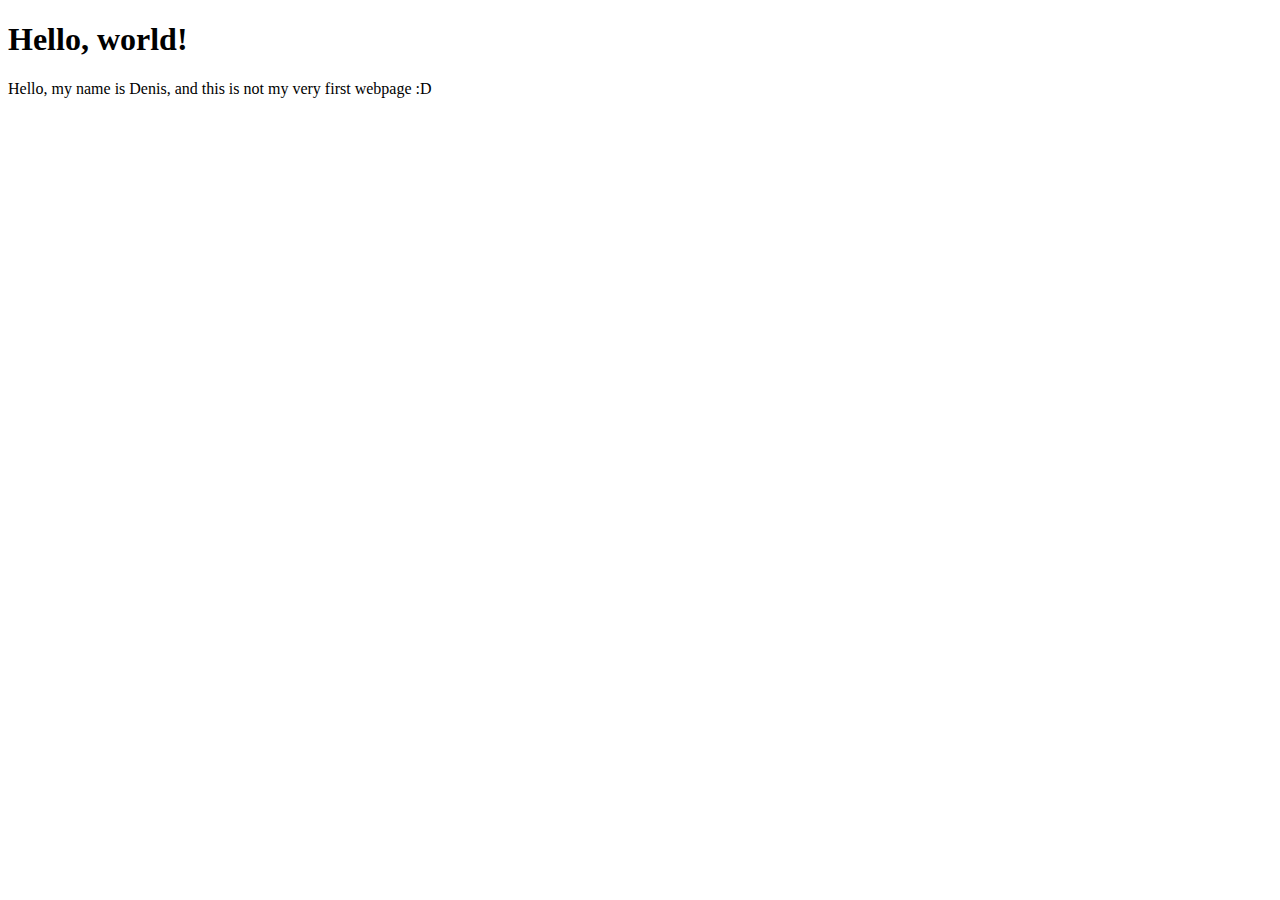
<file: 01-test/index.html>
<!DOCTYPE html>
<html lang="en">
  <head>
    <meta charset="UTF-8" />
    <meta http-equiv="X-UA-Compatible" content="IE=edge" />
    <meta name="viewport" content="width=device-width, initial-scale=1.0" />
    <title>My first webpage</title>
  </head>
  <body>
    <h1>Hello, world!</h1>
    <p>Hello, my name is Denis, and this is not my very first webpage :D</p>
  </body>
</html>
</file>
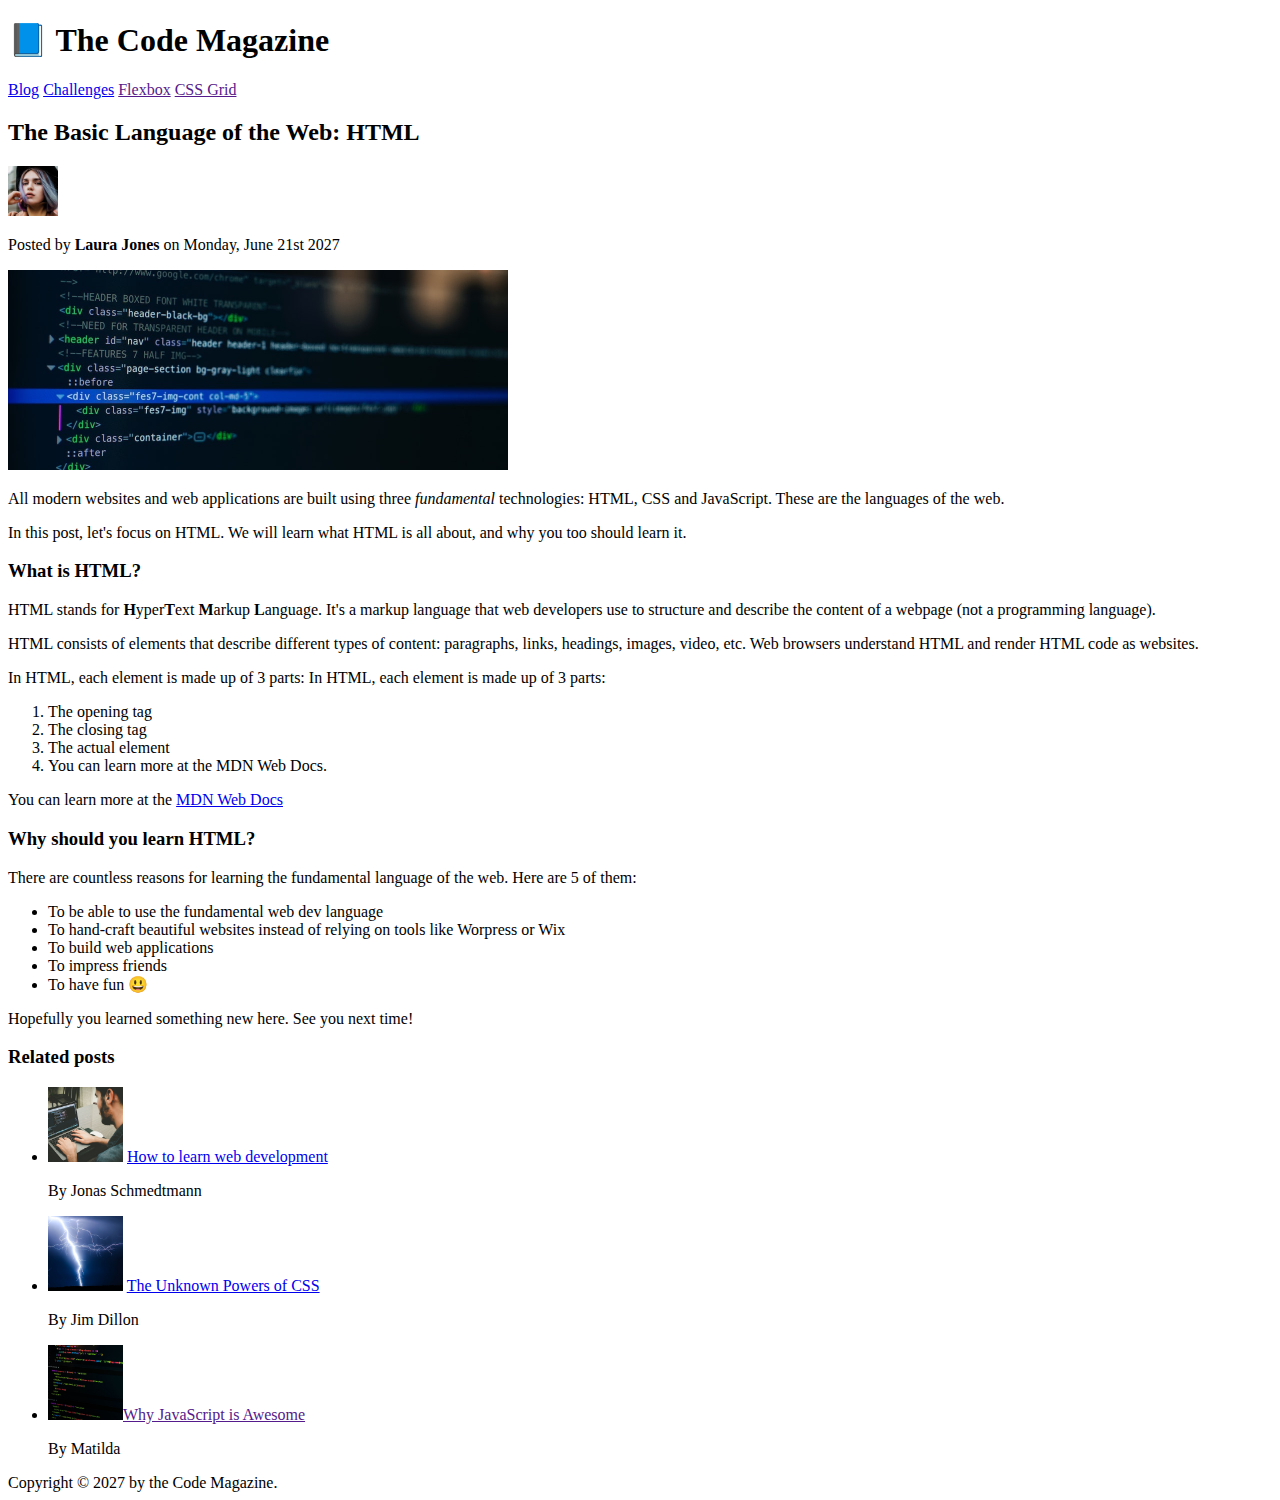
<file: 02-HTML-Fundamentals/index.html>
<!DOCTYPE html>
<html lang="en">
  <head>
    <meta charset="UTF-8" />
    <meta http-equiv="X-UA-Compatible" content="IE=edge" />
    <meta name="viewport" content="width=device-width, initial-scale=1.0" />
    <title>The Basic Language of the Web: HTML</title>
  </head>
  <body>
    <header>
      <h1>📘 The Code Magazine</h1>
      <nav>
        <a href="blog.html">Blog</a>
        <a href="#">Challenges</a>
        <a href="">Flexbox</a>
        <a href="">CSS Grid</a>
      </nav>
    </header>
    <article>
      <header>
        <h2>The Basic Language of the Web: HTML</h2>
        <img
          src="img/laura-jones.jpg"
          alt="Headshot of Laura Jones"
          width="50"
          height="50"
        />
        <p>Posted by <strong>Laura Jones</strong> on Monday, June 21st 2027</p>
        <img src="img/post-img.jpg" alt="HTML code on a screen" width="500" />
      </header>
      <p>
        All modern websites and web applications are built using three
        <em>fundamental</em>
        technologies: HTML, CSS and JavaScript. These are the languages of the
        web.
      </p>

      <p>
        In this post, let's focus on HTML. We will learn what HTML is all about,
        and why you too should learn it.
      </p>
      <h3>What is HTML?</h3>
      <p>
        HTML stands for <strong>H</strong>yper<strong>T</strong>ext
        <strong>M</strong>arkup <strong>L</strong>anguage. It's a markup
        language that web developers use to structure and describe the content
        of a webpage (not a programming language).
      </p>
      <p>
        HTML consists of elements that describe different types of content:
        paragraphs, links, headings, images, video, etc. Web browsers understand
        HTML and render HTML code as websites.
      </p>
      <p>
        In HTML, each element is made up of 3 parts: In HTML, each element is
        made up of 3 parts:
      </p>
      <ol>
        <li>The opening tag</li>
        <li>The closing tag</li>
        <li>The actual element</li>
        <li>You can learn more at the MDN Web Docs.</li>
      </ol>
      <p>
        You can learn more at the
        <a
          href="https://developer.mozilla.org/en-US/docs/Web/HTML"
          target="_blank"
        >
          MDN Web Docs</a
        >
      </p>

      <h3>Why should you learn HTML?</h3>
      <p>
        There are countless reasons for learning the fundamental language of the
        web. Here are 5 of them:
      </p>
      <ul>
        <li>To be able to use the fundamental web dev language</li>
        <li>
          To hand-craft beautiful websites instead of relying on tools like
          Worpress or Wix
        </li>
        <li>To build web applications</li>
        <li>To impress friends</li>
        <li>To have fun 😃</li>
      </ul>
      <p>Hopefully you learned something new here. See you next time!</p>
    </article>
    <aside>
      <h3>Related posts</h3>
      <ul>
        <li>
          <img src="img/related-1.jpg" width="75" height="75" alt="Person programming"> <a href="#">How to learn web development</a>
          <p>By Jonas Schmedtmann</p>
        </li>
        <li>
          <img src="img/related-2.jpg" width="75" height="75" alt="Lightning"> <a href="#">The Unknown Powers of CSS</a>
          <p>By Jim Dillon</p>
        </li>
        <li>
          <img src="img/related-3.jpg" width="75" height="75" alt="Javascript code on a screen"><a href="#"><a href="">Why JavaScript is Awesome</a>
          <p>By Matilda</p>
        </li>
      </ul>
    </aside>
    <footer>Copyright &copy; 2027 by the Code Magazine.<footer>
  </body>
</html>
</file>
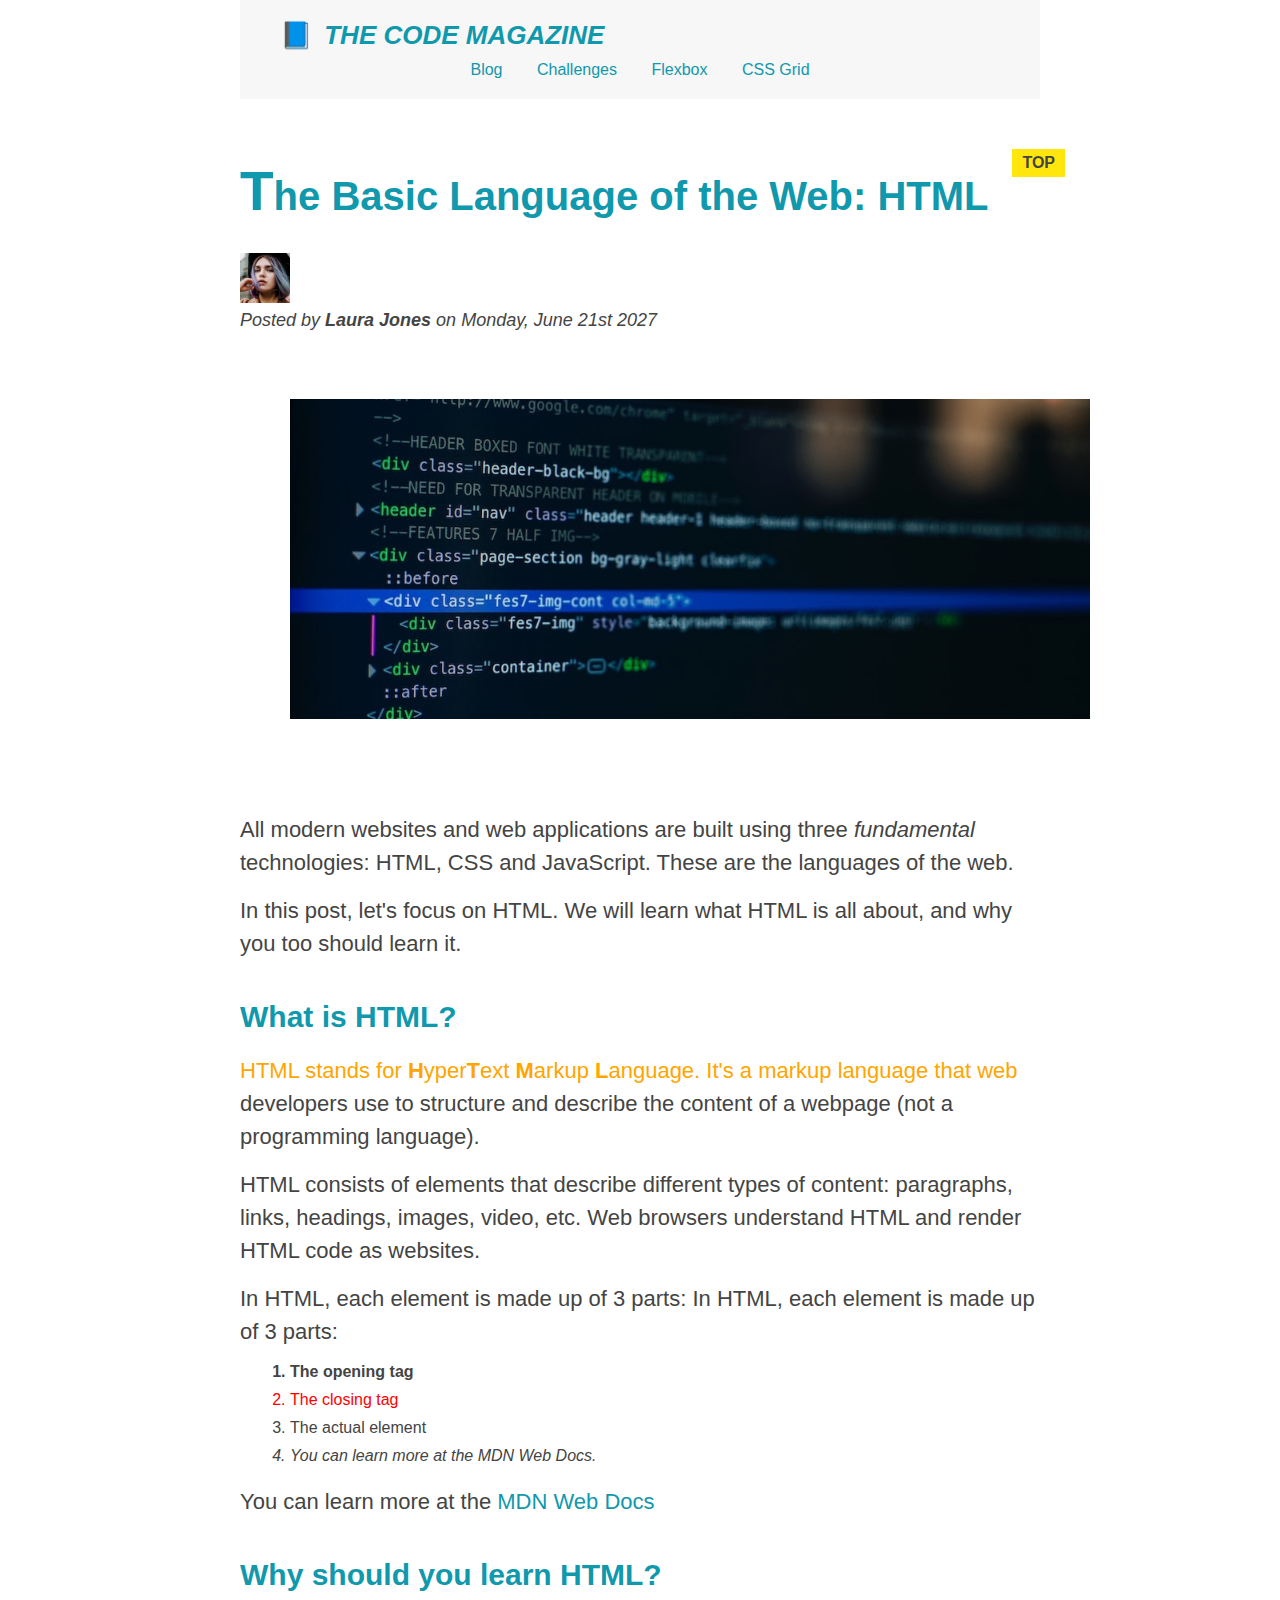
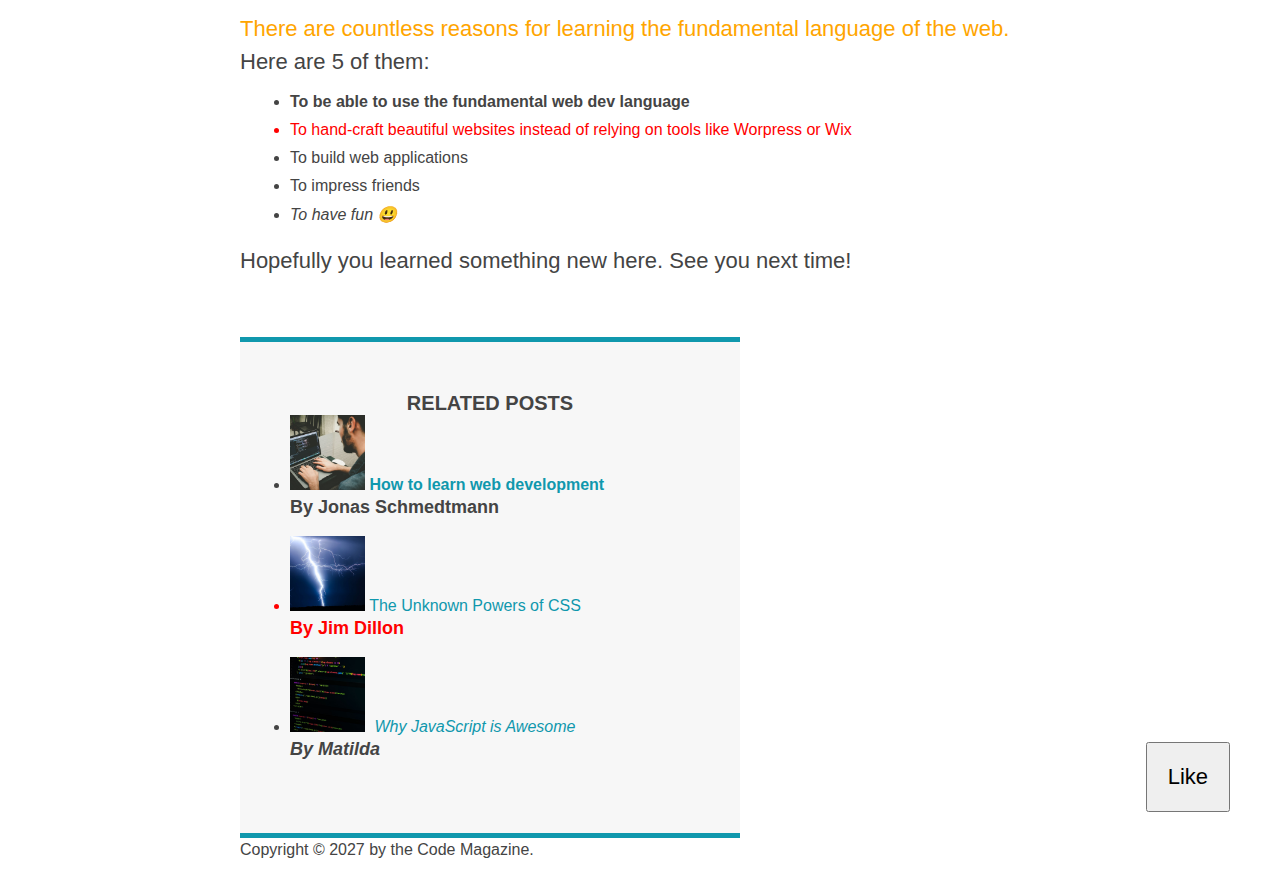
<file: 03-CSS-Fundamentals/index.html>
<!DOCTYPE html>
<html lang="en">
  <head>
    <meta charset="UTF-8" />
    <meta http-equiv="X-UA-Compatible" content="IE=edge" />
    <meta name="viewport" content="width=device-width, initial-scale=1.0" />
    <title>The Basic Language of the Web: HTML</title>
    <link rel="stylesheet" href="./style.css" />
  </head>
  <body>
    <div class="container">
      <header class="main-header">
        <h1>📘 The Code Magazine</h1>
        <nav>
          <a href="blog.html">Blog</a>
          <a href="#">Challenges</a>
          <a href="">Flexbox</a>
          <a href="">CSS Grid</a>
        </nav>
      </header>
      <article>
        <header class="post-header">
          <button>Like</button>
          <h2>The Basic Language of the Web: HTML</h2>
          <img
            src="img/laura-jones.jpg"
            alt="Headshot of Laura Jones"
            width="50"
            height="50"
          />
          <p id="author">
            Posted by <strong>Laura Jones</strong> on Monday, June 21st 2027
          </p>
          <img
            src="img/post-img.jpg"
            alt="HTML code on a screen"
            width="500"
            height="200"
            class="post-img"
          />
        </header>
        <p>
          All modern websites and web applications are built using three
          <em>fundamental</em>
          technologies: HTML, CSS and JavaScript. These are the languages of the
          web.
        </p>

        <p>
          In this post, let's focus on HTML. We will learn what HTML is all
          about, and why you too should learn it.
        </p>
        <h3>What is HTML?</h3>
        <p>
          HTML stands for <strong>H</strong>yper<strong>T</strong>ext
          <strong>M</strong>arkup <strong>L</strong>anguage. It's a markup
          language that web developers use to structure and describe the content
          of a webpage (not a programming language).
        </p>
        <p>
          HTML consists of elements that describe different types of content:
          paragraphs, links, headings, images, video, etc. Web browsers
          understand HTML and render HTML code as websites.
        </p>
        <p>
          In HTML, each element is made up of 3 parts: In HTML, each element is
          made up of 3 parts:
        </p>
        <ol>
          <li>The opening tag</li>
          <li>The closing tag</li>
          <li>The actual element</li>
          <li>You can learn more at the MDN Web Docs.</li>
        </ol>
        <p>
          You can learn more at the
          <a
            href="https://developer.mozilla.org/en-US/docs/Web/HTML"
            target="_blank"
          >
            MDN Web Docs</a
          >
        </p>

        <h3>Why should you learn HTML?</h3>
        <p>
          There are countless reasons for learning the fundamental language of
          the web. Here are 5 of them:
        </p>
        <ul>
          <li>To be able to use the fundamental web dev language</li>
          <li>
            To hand-craft beautiful websites instead of relying on tools like
            Worpress or Wix
          </li>
          <li>To build web applications</li>
          <li>To impress friends</li>
          <li>To have fun 😃</li>
        </ul>
        <p>Hopefully you learned something new here. See you next time!</p>
      </article>
      <aside>
        <h4>Related posts</h4>
        <ul class="related">
          <li>
            <img
              src="img/related-1.jpg"
              width="75"
              height="75"
              alt="Person programming"
            />
            <a href="#">How to learn web development</a>
            <p class="related-author">By Jonas Schmedtmann</p>
          </li>
          <li>
            <img
              src="img/related-2.jpg"
              width="75"
              height="75"
              alt="Lightning"
            />
            <a href="#">The Unknown Powers of CSS</a>
            <p class="related-author">By Jim Dillon</p>
          </li>
          <li>
            <img
              src="img/related-3.jpg"
              width="75"
              height="75"
              alt="Javascript code on a screen"
            />
            <a class="js-awesome" href="">Why JavaScript is Awesome</a>
            <p class="related-author">By Matilda</p>
          </li>
        </ul>
      </aside>
      <footer>
        <p id="copyright" class="copyright text">
          Copyright &copy; 2027 by the Code Magazine.
        </p>
      </footer>
    </div>
  </body>
</html>
</file>
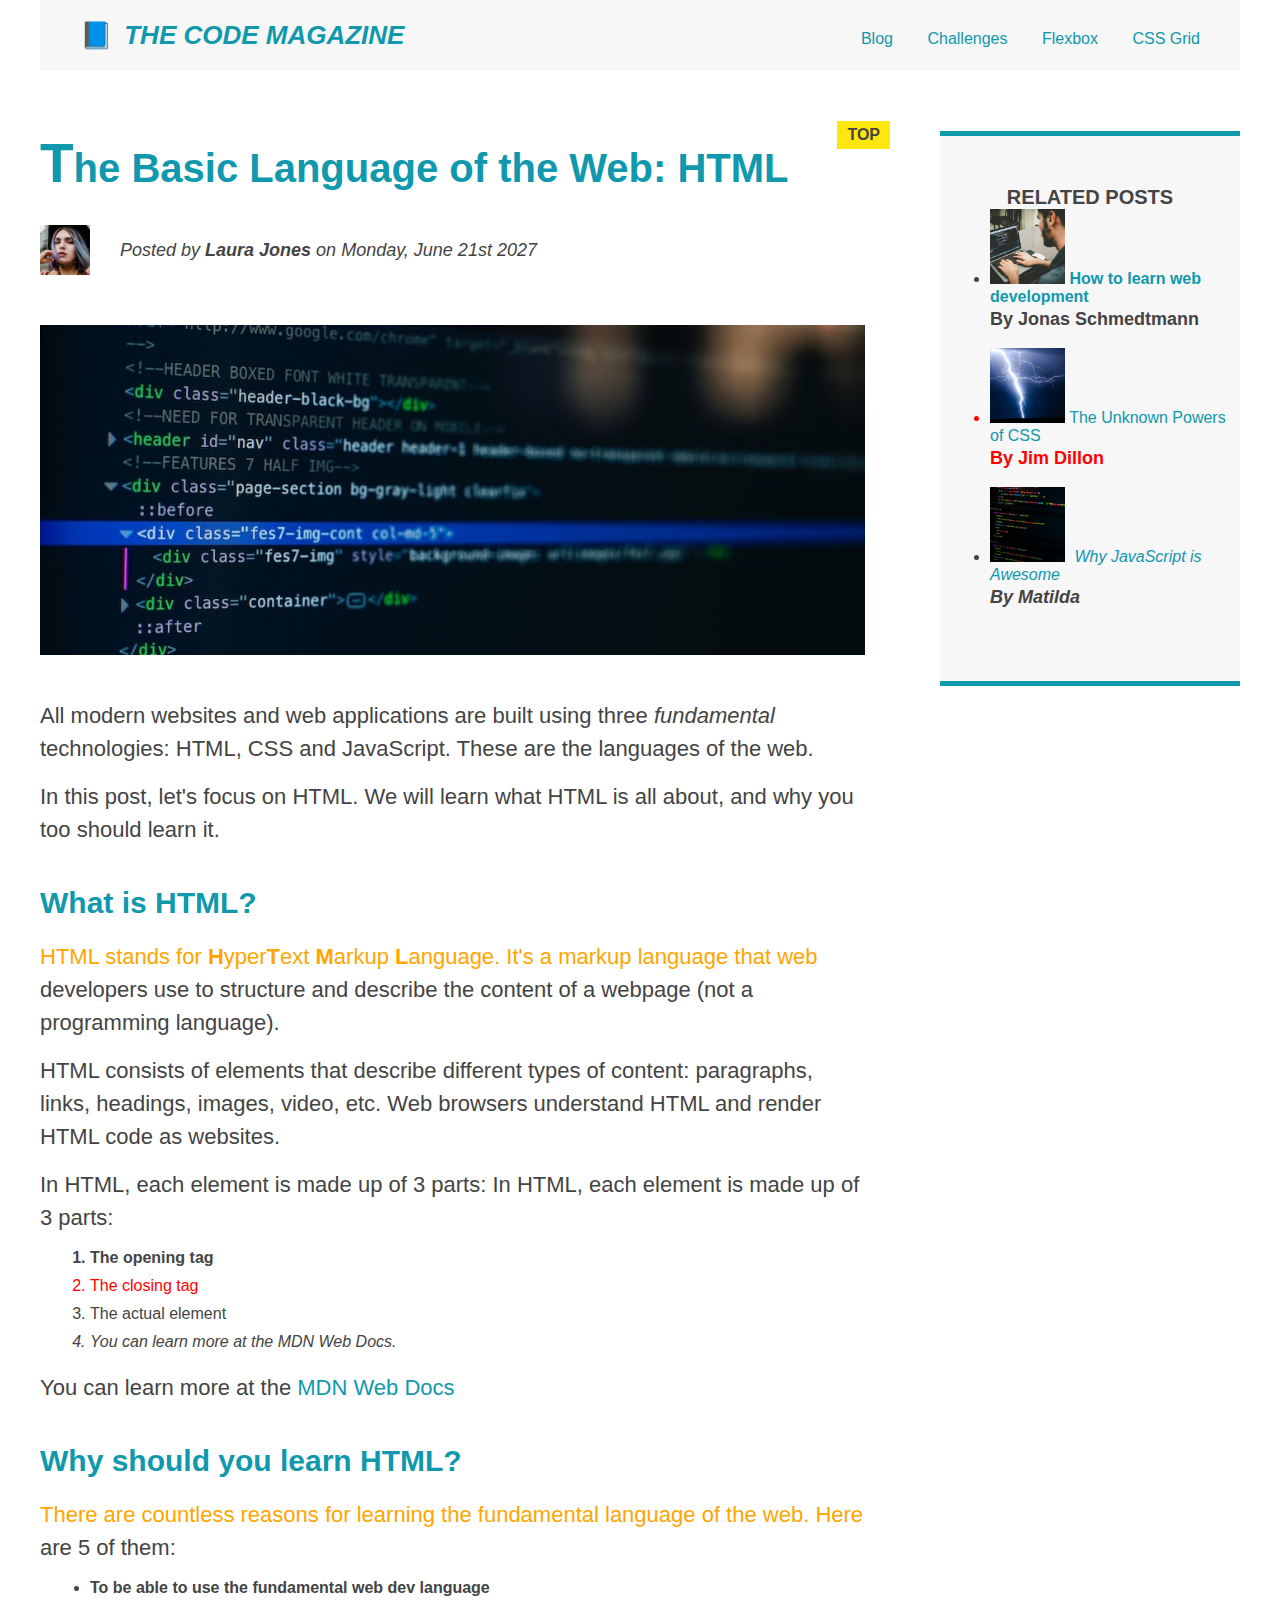
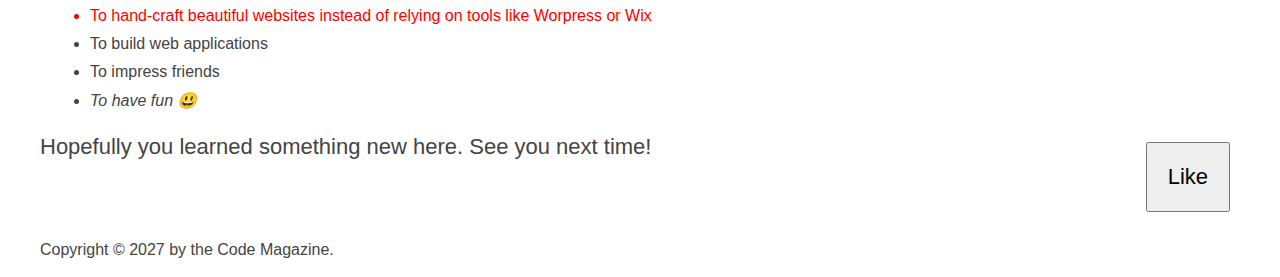
<file: 04-CSS-Layouts/index.html>
<!DOCTYPE html>
<html lang="en">
  <head>
    <meta charset="UTF-8" />
    <meta http-equiv="X-UA-Compatible" content="IE=edge" />
    <meta name="viewport" content="width=device-width, initial-scale=1.0" />
    <title>The Basic Language of the Web: HTML</title>
    <link rel="stylesheet" href="./style.css" />
  </head>
  <body>
    <div class="container">
      <header class="main-header clearfix">
        <h1>📘 The Code Magazine</h1>
        <nav>
          <a href="blog.html">Blog</a>
          <a href="#">Challenges</a>
          <a href="">Flexbox</a>
          <a href="">CSS Grid</a>
        </nav>
        <!-- <div class="clear"></div> -->
      </header>
      <article>
        <header class="post-header">
          <button>Like</button>
          <h2>The Basic Language of the Web: HTML</h2>
          <img
            src="img/laura-jones.jpg"
            alt="Headshot of Laura Jones"
            width="50"
            height="50"
            class="author-img"
          />
          <p id="author" class="author">
            Posted by <strong>Laura Jones</strong> on Monday, June 21st 2027
          </p>
          <img
            src="img/post-img.jpg"
            alt="HTML code on a screen"
            width="500"
            height="200"
            class="post-img"
          />
        </header>
        <p>
          All modern websites and web applications are built using three
          <em>fundamental</em>
          technologies: HTML, CSS and JavaScript. These are the languages of the
          web.
        </p>

        <p>
          In this post, let's focus on HTML. We will learn what HTML is all
          about, and why you too should learn it.
        </p>
        <h3>What is HTML?</h3>
        <p>
          HTML stands for <strong>H</strong>yper<strong>T</strong>ext
          <strong>M</strong>arkup <strong>L</strong>anguage. It's a markup
          language that web developers use to structure and describe the content
          of a webpage (not a programming language).
        </p>
        <p>
          HTML consists of elements that describe different types of content:
          paragraphs, links, headings, images, video, etc. Web browsers
          understand HTML and render HTML code as websites.
        </p>
        <p>
          In HTML, each element is made up of 3 parts: In HTML, each element is
          made up of 3 parts:
        </p>
        <ol>
          <li>The opening tag</li>
          <li>The closing tag</li>
          <li>The actual element</li>
          <li>You can learn more at the MDN Web Docs.</li>
        </ol>
        <p>
          You can learn more at the
          <a
            href="https://developer.mozilla.org/en-US/docs/Web/HTML"
            target="_blank"
          >
            MDN Web Docs</a
          >
        </p>

        <h3>Why should you learn HTML?</h3>
        <p>
          There are countless reasons for learning the fundamental language of
          the web. Here are 5 of them:
        </p>
        <ul>
          <li>To be able to use the fundamental web dev language</li>
          <li>
            To hand-craft beautiful websites instead of relying on tools like
            Worpress or Wix
          </li>
          <li>To build web applications</li>
          <li>To impress friends</li>
          <li>To have fun 😃</li>
        </ul>
        <p>Hopefully you learned something new here. See you next time!</p>
      </article>
      <aside>
        <h4>Related posts</h4>
        <ul class="related">
          <li>
            <img
              src="img/related-1.jpg"
              width="75"
              height="75"
              alt="Person programming"
            />
            <a href="#">How to learn web development</a>
            <p class="related-author">By Jonas Schmedtmann</p>
          </li>
          <li>
            <img
              src="img/related-2.jpg"
              width="75"
              height="75"
              alt="Lightning"
            />
            <a href="#">The Unknown Powers of CSS</a>
            <p class="related-author">By Jim Dillon</p>
          </li>
          <li>
            <img
              src="img/related-3.jpg"
              width="75"
              height="75"
              alt="Javascript code on a screen"
            />
            <a class="js-awesome" href="">Why JavaScript is Awesome</a>
            <p class="related-author">By Matilda</p>
          </li>
        </ul>
      </aside>
      <footer>
        <p id="copyright" class="copyright text">
          Copyright &copy; 2027 by the Code Magazine.
        </p>
      </footer>
    </div>
  </body>
</html>
</file>
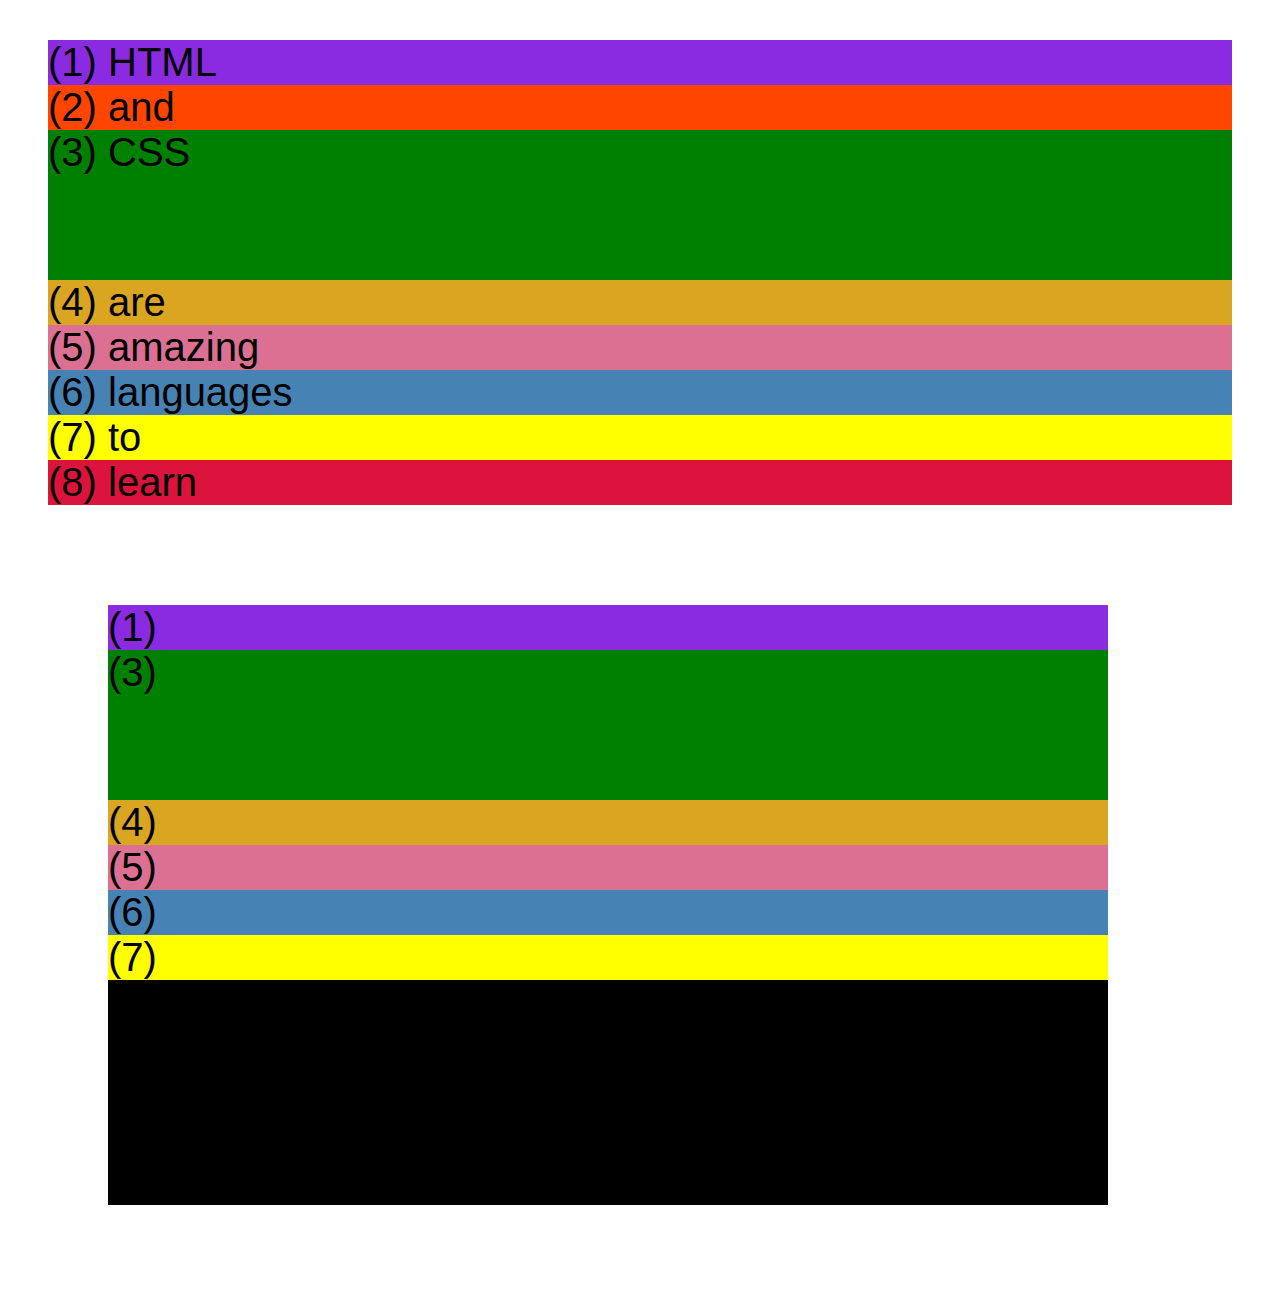
<file: 04-CSS-Layouts/css-grid.html>
<!DOCTYPE html>
<html lang="en">
  <head>
    <meta charset="UTF-8" />
    <meta http-equiv="X-UA-Compatible" content="IE=edge" />
    <meta name="viewport" content="width=device-width, initial-scale=1.0" />
    <title>CSS Grid</title>
    <style>
      .el--1 {
        background-color: blueviolet;
      }
      .el--2 {
        background-color: orangered;
      }
      .el--3 {
        background-color: green;
        height: 150px;
      }
      .el--4 {
        background-color: goldenrod;
      }
      .el--5 {
        background-color: palevioletred;
      }
      .el--6 {
        background-color: steelblue;
      }
      .el--7 {
        background-color: yellow;
      }
      .el--8 {
        background-color: crimson;
      }

      .container--1 {
        /* STARTER */
        font-family: sans-serif;
        background-color: #ddd;
        font-size: 40px;
        margin: 40px;

        /* CSS GRID */
      }

      .container--2 {
        /* STARTER */
        font-family: sans-serif;
        background-color: black;
        font-size: 40px;
        margin: 100px;

        width: 1000px;
        height: 600px;

        /* CSS GRID */
      }
    </style>
  </head>
  <body>
    <div class="container--1">
      <div class="el el--1">(1) HTML</div>
      <div class="el el--2">(2) and</div>
      <div class="el el--3">(3) CSS</div>
      <div class="el el--4">(4) are</div>
      <div class="el el--5">(5) amazing</div>
      <div class="el el--6">(6) languages</div>
      <div class="el el--7">(7) to</div>
      <div class="el el--8">(8) learn</div>
    </div>

    <div class="container--2">
      <div class="el el--1">(1)</div>
      <div class="el el--3">(3)</div>
      <div class="el el--4">(4)</div>
      <div class="el el--5">(5)</div>
      <div class="el el--6">(6)</div>
      <div class="el el--7">(7)</div>
    </div>
  </body>
</html>
</file>
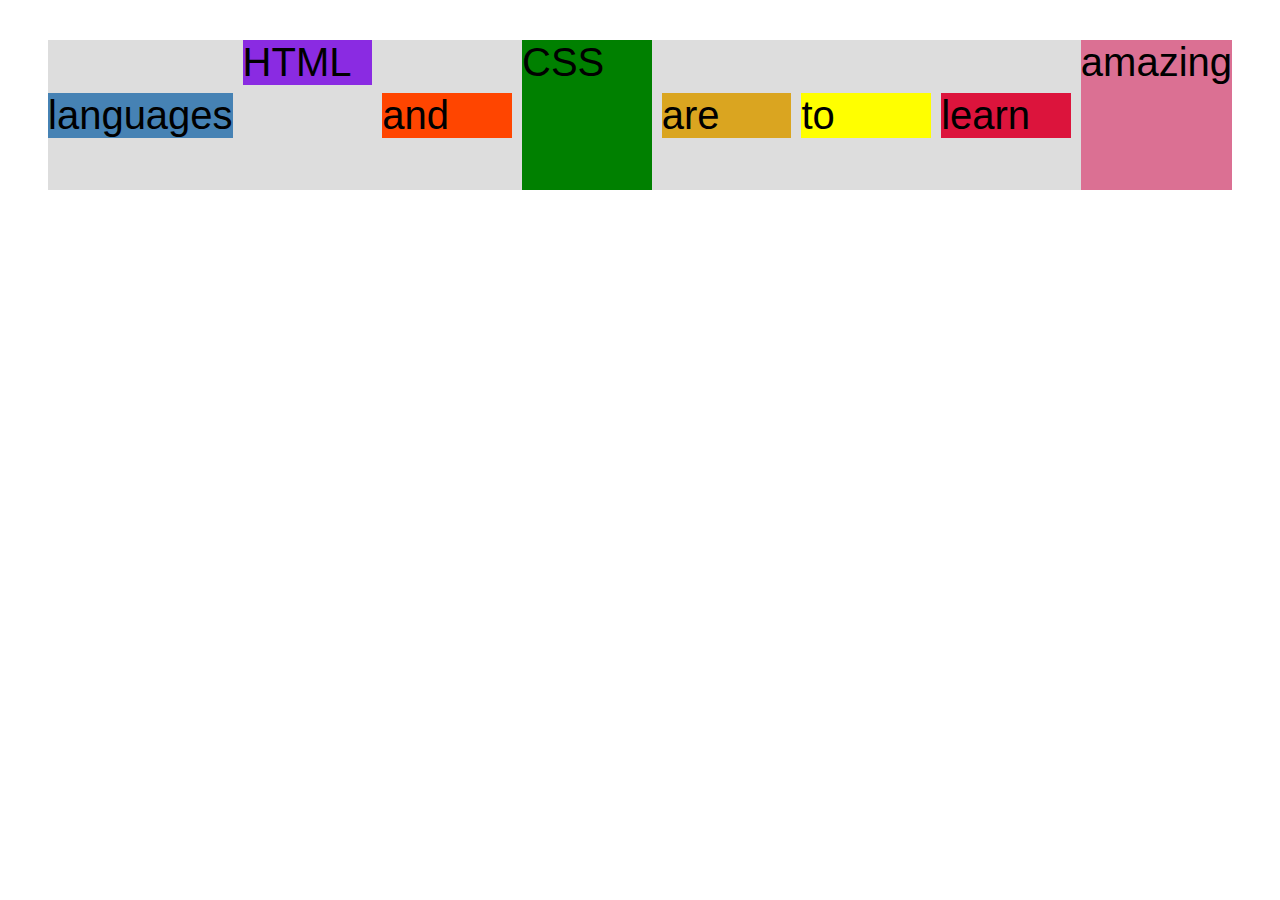
<file: 04-CSS-Layouts/flexbox.html>
<!DOCTYPE html>
<html lang="en">
  <head>
    <meta charset="UTF-8" />
    <meta http-equiv="X-UA-Compatible" content="IE=edge" />
    <meta name="viewport" content="width=device-width, initial-scale=1.0" />
    <title>Flexbox</title>
    <style>
      .el--1 {
        background-color: blueviolet;
      }
      .el--2 {
        background-color: orangered;
      }
      .el--3 {
        background-color: green;
        height: 150px;
      }
      .el--4 {
        background-color: goldenrod;
      }
      .el--5 {
        background-color: palevioletred;
      }
      .el--6 {
        background-color: steelblue;
      }
      .el--7 {
        background-color: yellow;
      }
      .el--8 {
        background-color: crimson;
      }

      .container {
        /* STARTER */
        font-family: sans-serif;
        background-color: #ddd;
        font-size: 40px;
        margin: 40px;

        /* FLEXBOX */
        display: flex;
        align-items: center;
        justify-content: flex-start;
        gap: 10px;
      }

      .el {
        /* Defaults
        flex-grow: 0;
        flex-shrink: 1;
        flex-basis: auto; */

        flex: 1;
      }

      .el--1 {
        align-self: flex-start;
        /* order: 2; */
      }

      .el--5 {
        align-self: stretch;
        order: 1;
      }

      .el--6 {
        order: -1;
      }
    </style>
  </head>
  <body>
    <div class="container">
      <div class="el el--1">HTML</div>
      <div class="el el--2">and</div>
      <div class="el el--3">CSS</div>
      <div class="el el--4">are</div>
      <div class="el el--5">amazing</div>
      <div class="el el--6">languages</div>
      <div class="el el--7">to</div>
      <div class="el el--8">learn</div>
    </div>
  </body>
</html>
</file>
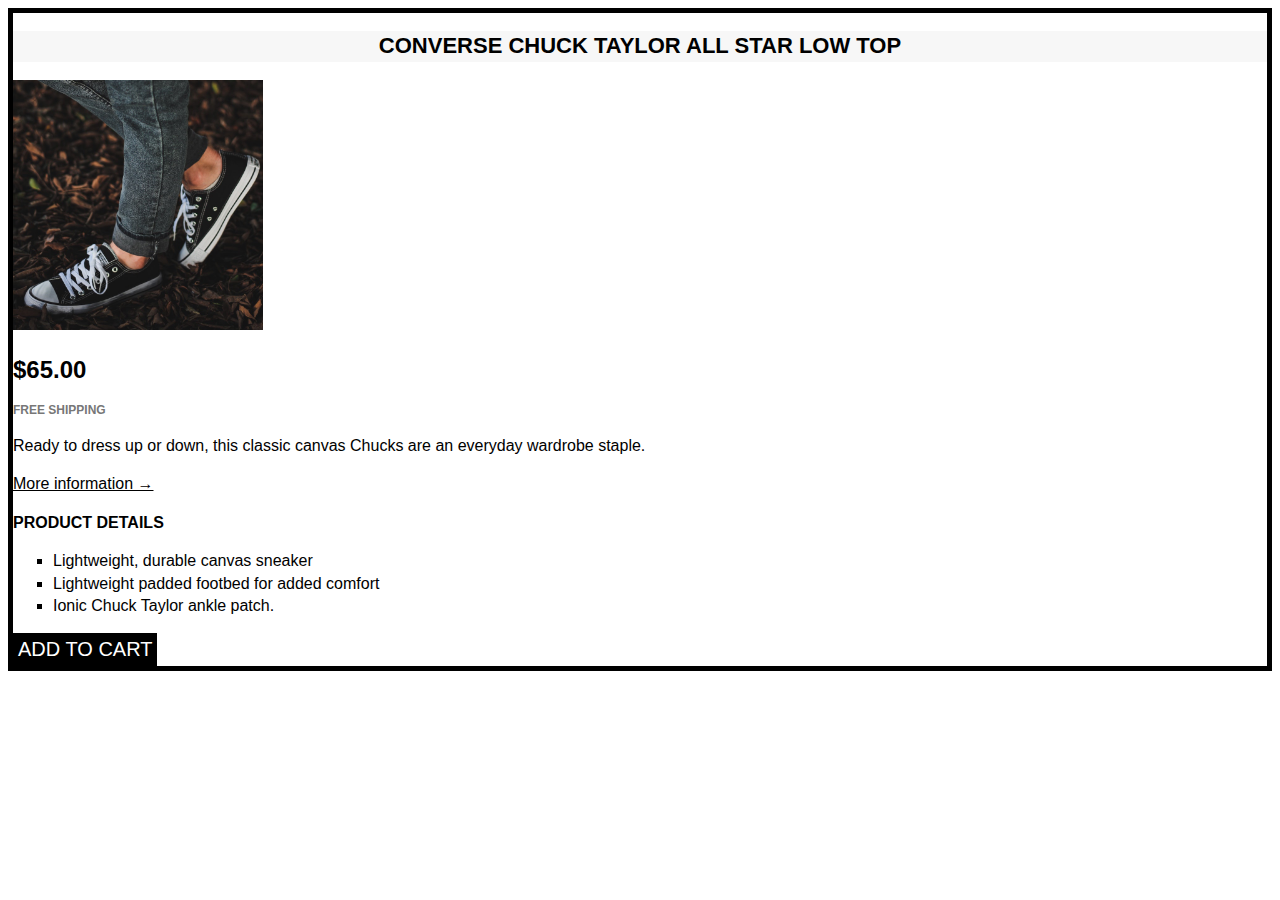
<file: Challenges/Challenge-3/challenge-3.html>
<!DOCTYPE html>
<html lang="en">
  <head>
    <meta charset="UTF-8" />
    <meta http-equiv="X-UA-Compatible" content="IE=edge" />
    <meta name="viewport" content="width=device-width, initial-scale=1.0" />
    <title>Challenge #2</title>
    <link rel="stylesheet" href="style.css" />
  </head>
  <body>
    <article class="product">
      <h2 class="pdt-title">Converse Chuck Taylor All Star Low Top</h2>
      <img src="img/challenges.jpg" width="250" height="250" alt="Chuck" />
      <p><strong class="price">$65.00</strong></p>
      <p class="shipping">Free shipping</p>
      <p>
        Ready to dress up or down, this classic canvas Chucks are an everyday
        wardrobe staple.
      </p>
      <a href="#" class="more-info">More information &rarr;</a>
      <h3 class="details-title">Product details</h3>
      <ul class="details-list">
        <li>Lightweight, durable canvas sneaker</li>
        <li>Lightweight padded footbed for added comfort</li>
        <li>Ionic Chuck Taylor ankle patch.</li>
      </ul>
      <button class="add-cart">Add to cart</button>
    </article>
  </body>
</html>
</file>
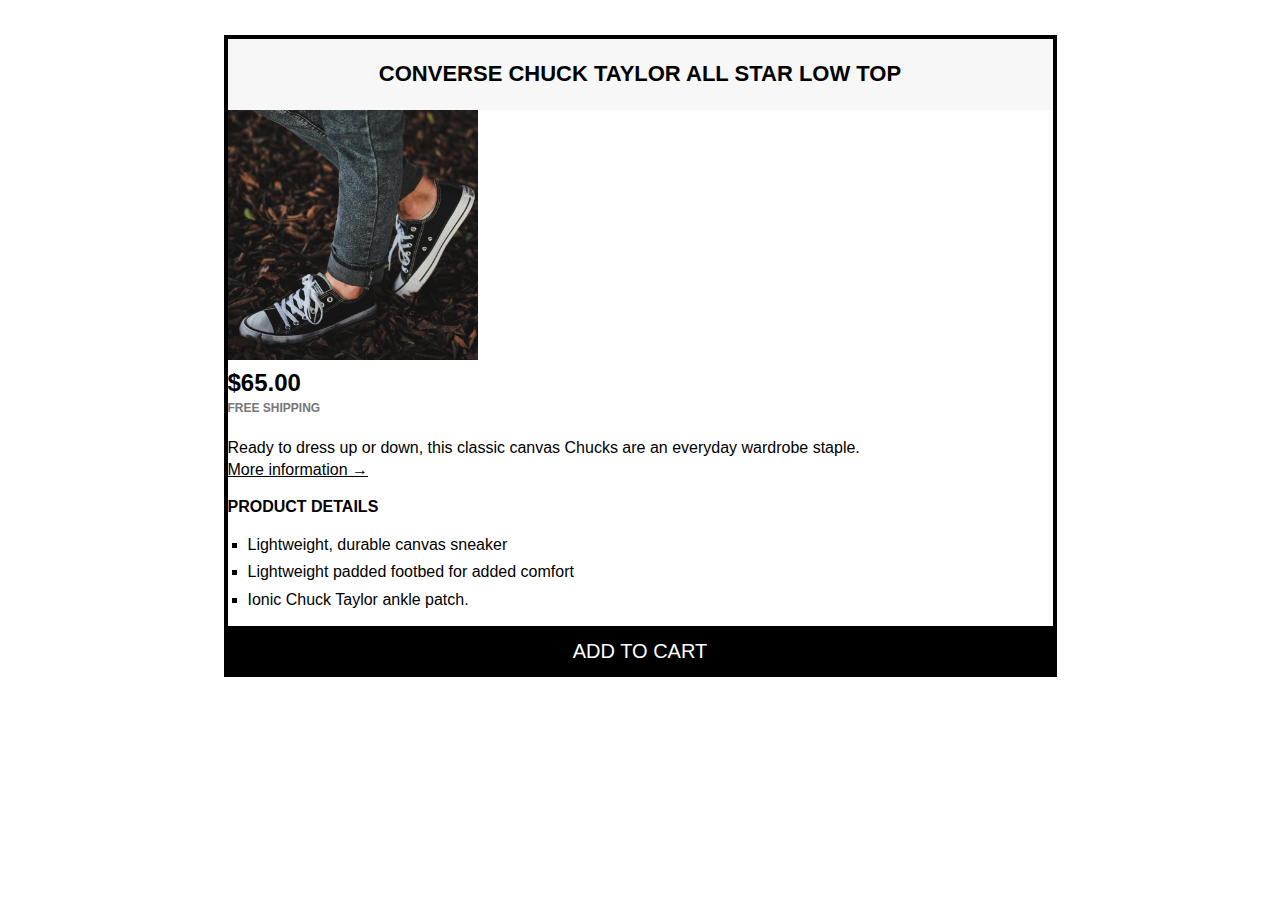
<file: Challenges/Challenge-4/challenge-4.html>
<!DOCTYPE html>
<html lang="en">
  <head>
    <meta charset="UTF-8" />
    <meta http-equiv="X-UA-Compatible" content="IE=edge" />
    <meta name="viewport" content="width=device-width, initial-scale=1.0" />
    <title>Challenge #4</title>
    <link rel="stylesheet" href="style.css" />
  </head>
  <body>
    <article class="product">
      <h2 class="pdt-title">Converse Chuck Taylor All Star Low Top</h2>
      <img src="img/challenges.jpg" width="250" height="250" alt="Chuck" />
      <p><strong class="price">$65.00</strong></p>
      <p class="shipping">Free shipping</p>
      <p>
        Ready to dress up or down, this classic canvas Chucks are an everyday
        wardrobe staple.
      </p>
      <a href="#" class="more-info">More information &rarr;</a>
      <h3 class="details-title">Product details</h3>
      <ul class="details-list">
        <li>Lightweight, durable canvas sneaker</li>
        <li>Lightweight padded footbed for added comfort</li>
        <li>Ionic Chuck Taylor ankle patch.</li>
      </ul>
      <button class="add-cart">Add to cart</button>
    </article>
  </body>
</html>
</file>
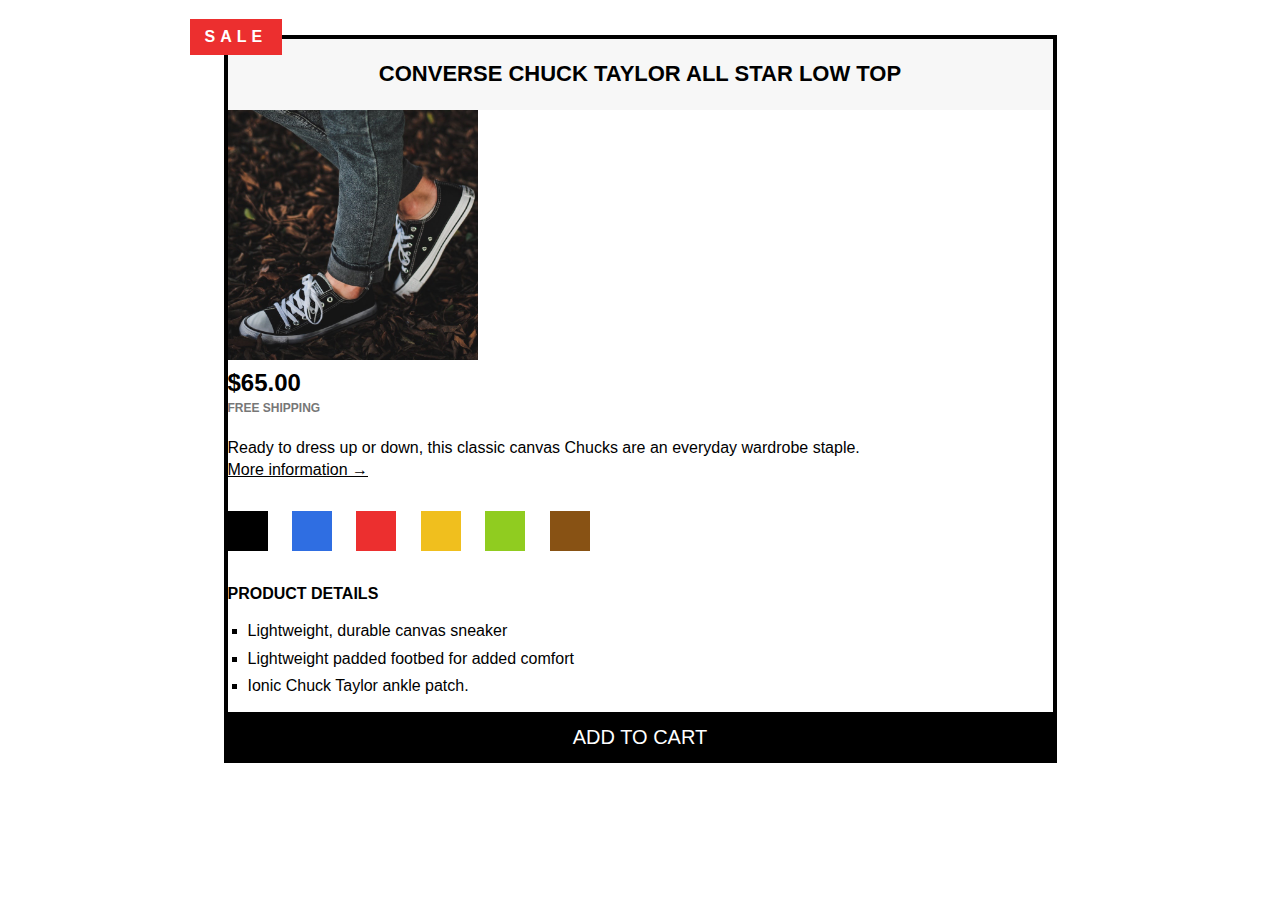
<file: Challenges/Challenge-5/challenge-4.html>
<!DOCTYPE html>
<html lang="en">
  <head>
    <meta charset="UTF-8" />
    <meta http-equiv="X-UA-Compatible" content="IE=edge" />
    <meta name="viewport" content="width=device-width, initial-scale=1.0" />
    <title>Challenge #4</title>
    <link rel="stylesheet" href="style.css" />
  </head>
  <body>
    <article class="product">
      <h2 class="pdt-title">Converse Chuck Taylor All Star Low Top</h2>
      <img src="img/challenges.jpg" width="250" height="250" alt="Chuck" />
      <p><strong class="price">$65.00</strong></p>
      <p class="shipping">Free shipping</p>
      <p class="sale">Sale</p>
      <p>
        Ready to dress up or down, this classic canvas Chucks are an everyday
        wardrobe staple.
      </p>
      <a href="#" class="more-info">More information &rarr;</a>
      <div class="shoe-colors">
        <div class="shoe-col"></div>
        <div class="shoe-col shoe-col-blue"></div>
        <div class="shoe-col shoe-col-red"></div>
        <div class="shoe-col shoe-col-yellow"></div>
        <div class="shoe-col shoe-col-green"></div>
        <div class="shoe-col shoe-col-brown"></div>
      </div>
      <h3 class="details-title">Product details</h3>
      <ul class="details-list">
        <li>Lightweight, durable canvas sneaker</li>
        <li>Lightweight padded footbed for added comfort</li>
        <li>Ionic Chuck Taylor ankle patch.</li>
      </ul>
      <button class="add-cart">Add to cart</button>
    </article>
  </body>
</html>
</file>
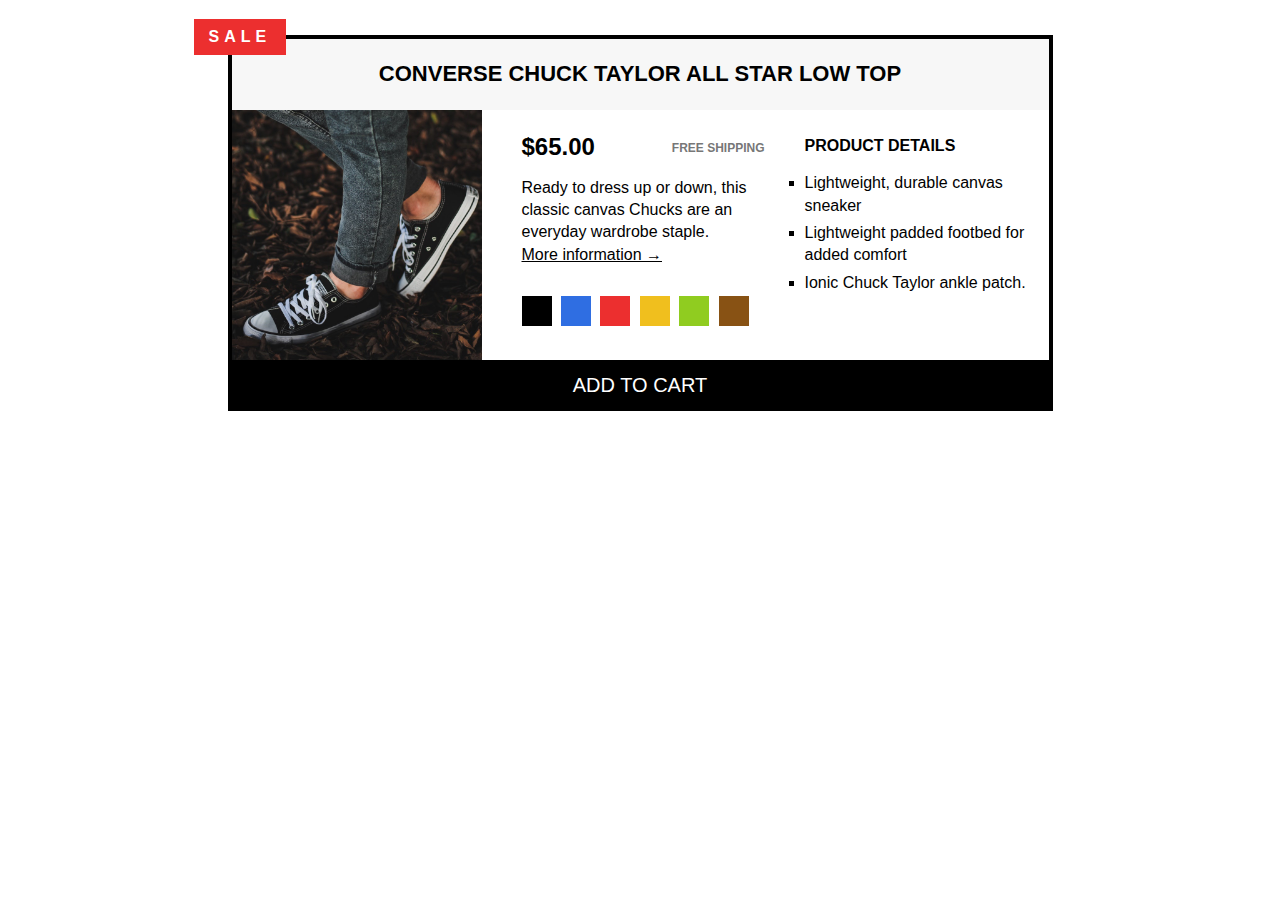
<file: Challenges/Challenge-6/challenge-6.html>
<!DOCTYPE html>
<html lang="en">
  <head>
    <meta charset="UTF-8" />
    <meta http-equiv="X-UA-Compatible" content="IE=edge" />
    <meta name="viewport" content="width=device-width, initial-scale=1.0" />
    <title>Challenge #6</title>
    <link rel="stylesheet" href="style.css" />
  </head>
  <body>
    <article class="product">
      <h2 class="pdt-title">Converse Chuck Taylor All Star Low Top</h2>
      <div class="product-image">
        <img src="img/challenges.jpg" width="250" height="250" alt="Chuck" />
      </div>
      <div class="product-info">
        <p><strong class="price">$65.00</strong></p>
        <p class="shipping">Free shipping</p>
        <p class="sale">Sale</p>
        <p class="product-description">
          Ready to dress up or down, this classic canvas Chucks are an everyday
          wardrobe staple.
        </p>
        <a href="#" class="more-info">More information &rarr;</a>
        <div class="shoe-colors">
          <div class="shoe-col"></div>
          <div class="shoe-col shoe-col-blue"></div>
          <div class="shoe-col shoe-col-red"></div>
          <div class="shoe-col shoe-col-yellow"></div>
          <div class="shoe-col shoe-col-green"></div>
          <div class="shoe-col shoe-col-brown"></div>
        </div>
      </div>
      <div class="product-details">
        <h3 class="details-title">Product details</h3>
        <ul class="details-list">
          <li>Lightweight, durable canvas sneaker</li>
          <li>Lightweight padded footbed for added comfort</li>
          <li>Ionic Chuck Taylor ankle patch.</li>
        </ul>
      </div>
      <button class="add-cart">Add to cart</button>
    </article>
  </body>
</html>
</file>
<file: 03-CSS-Fundamentals/style.css>
/* universal selector */
* {
  padding: 0;
  margin: 0;
}

/* inherited properties */
/* they have the lowest priority in case of conflicts, they are easily overridden */

/* main page sections */
body {
  font-family: sans-serif;
  color: #444;
  position: relative;
}

.container {
  width: 800px;
  margin: 0 auto;
}

.main-header {
  background-color: #f7f7f7;
  padding: 20px 40px;
  margin-bottom: 60px;
  /* height: 80px; */
}

.post-header {
  margin-bottom: 40px;
}

nav {
  font-weight: 18px;
  text-align: center;
}

nav a:link {
  margin-right: 30px;
  margin-top: 10px;
  display: inline-block;
}

nav a:link:last-child {
  margin-right: 0;
}

article {
  margin-bottom: 60px;
}

/* list selector
h1,
h2,
h3,
h4,
p,
li {
  color: red;
} */

/* smaller elements */
h1,
h2,
h3 {
  color: #1098ad;
}

h1 {
  font-size: 26px;
  text-transform: uppercase;
  font-style: italic;
}

h1::first-letter {
  font-style: normal;
  margin-right: 5px;
}

h2 {
  font-size: 40px;
  margin-bottom: 30px;
  /* background: orange; */
  position: relative;
}

h2::first-letter {
  font-size: 55px;
}

h2::after {
  content: 'TOP';
  background: #ffe70e;
  font-size: 16px;
  font-weight: bold;
  display: inline-block;
  padding: 5px 10px;
  color: #444;
  position: absolute;
  top: -10px;
  right: -25px;
}

h3 {
  font-size: 30px;
  margin-bottom: 20px;
  margin-top: 40px;
}

h4 {
  font-size: 20px;
  text-transform: uppercase;
  text-align: center;
}

p {
  font-size: 22px;
  line-height: 1.5;
  margin-bottom: 15px;
}

h3 + p::first-line {
  color: orange;
}

li {
  font: size 20px;
  margin-bottom: 10px;
  /* display: inline; */
}

li:last-child {
  margin-bottom: 0;
}

ol,
ul {
  margin-left: 50px;
  margin-bottom: 20px;
}
/* descendant selector */
/* footer p {
  font-size: 16px;
} */

/* article header p {
  font-style: italic;
} */

#author {
  font-style: italic;
  font-size: 18px;
}

#copyright {
  font-size: 16px;
}

.related-author {
  font-size: 18px;
  font-weight: bold;
}
relate .related {
  list-style: none;
}

aside {
  background-color: #f7f7f7;
  border-top: 5px solid #1098ad;
  border-bottom: 5px solid #1098ad;
  padding: 50px 0;
  width: 500px;
}

/* bold first list items using pseudo-class */
li:first-child {
  font-weight: bold;
}

li:last-child {
  font-style: italic;
}

li:nth-child(2) {
  color: red;
}

li:nth-child(odd) {
  /* color: green; */
}

/* Misconception: this won't work */
article p:first-child {
  color: yellow;
}

/* styling links */
a:link {
  color: #1098ad;
  text-decoration: none;
}

a:visited {
  color: #1098ad;
}

a:hover {
  color: orangered;
  font-weight: bold;
  text-decoration: underline orangered;
}

a:active {
  background-color: black;
  font-style: italic;
}

.post-img {
  width: 100%;
  height: auto;
  margin: 50px;
}

button {
  font-size: 22px;
  padding: 20px;
  cursor: pointer;
  position: absolute;
  /* top: 50px;
  left: 50px; */
  bottom: 50px;
  right: 50px;
}

.js-awesome {
  margin-left: 5px;
}

/* resoving conflicts */
/* #copyright {
  color: red;
}

.copyright {
  color: blue;
}

.text {
  color: yellow;
}

footer p {
  color: green !important;
} */
</file>
<file: 04-CSS-Layouts/style.css>
/* universal selector */
* {
  padding: 0;
  margin: 0;
}

/* inherited properties */
/* they have the lowest priority in case of conflicts, they are easily overridden */

/* main page sections */
body {
  font-family: sans-serif;
  color: #444;
  position: relative;
}

.container {
  width: 1200px;
  margin: 0 auto;
}

.main-header {
  background-color: #f7f7f7;
  padding: 20px 40px;
  margin-bottom: 60px;
  /* height: 80px; */
}

.post-header {
  margin-bottom: 40px;
}

nav {
  font-weight: 18px;
  text-align: center;
  float: right;
}

nav a:link {
  margin-right: 30px;
  margin-top: 10px;
  display: inline-block;
}

nav a:link:last-child {
  margin-right: 0;
}

article {
  margin-bottom: 60px;
}

/* list selector
h1,
h2,
h3,
h4,
p,
li {
  color: red;
} */

/* smaller elements */
h1,
h2,
h3 {
  color: #1098ad;
}

h1 {
  font-size: 26px;
  text-transform: uppercase;
  font-style: italic;
  float: left;
}

h1::first-letter {
  font-style: normal;
  margin-right: 5px;
}

h2 {
  font-size: 40px;
  margin-bottom: 30px;
  /* background: orange; */
  position: relative;
}

h2::first-letter {
  font-size: 55px;
}

h2::after {
  content: 'TOP';
  background: #ffe70e;
  font-size: 16px;
  font-weight: bold;
  display: inline-block;
  padding: 5px 10px;
  color: #444;
  position: absolute;
  top: -10px;
  right: -25px;
}

h3 {
  font-size: 30px;
  margin-bottom: 20px;
  margin-top: 40px;
}

h4 {
  font-size: 20px;
  text-transform: uppercase;
  text-align: center;
}

p {
  font-size: 22px;
  line-height: 1.5;
  margin-bottom: 15px;
}

h3 + p::first-line {
  color: orange;
}

li {
  font: size 20px;
  margin-bottom: 10px;
  /* display: inline; */
}

li:last-child {
  margin-bottom: 0;
}

ol,
ul {
  margin-left: 50px;
  margin-bottom: 20px;
}
/* descendant selector */
/* footer p {
  font-size: 16px;
} */

/* article header p {
  font-style: italic;
} */

#author {
  font-style: italic;
  font-size: 18px;
}

#copyright {
  font-size: 16px;
}

.related-author {
  font-size: 18px;
  font-weight: bold;
}
relate .related {
  list-style: none;
}

aside {
  background-color: #f7f7f7;
  border-top: 5px solid #1098ad;
  border-bottom: 5px solid #1098ad;
  padding: 50px 0;
  width: 500px;
}

/* bold first list items using pseudo-class */
li:first-child {
  font-weight: bold;
}

li:last-child {
  font-style: italic;
}

li:nth-child(2) {
  color: red;
}

li:nth-child(odd) {
  /* color: green; */
}

/* Misconception: this won't work */
article p:first-child {
  color: yellow;
}

/* styling links */
a:link {
  color: #1098ad;
  text-decoration: none;
}

a:visited {
  color: #1098ad;
}

a:hover {
  color: orangered;
  font-weight: bold;
  text-decoration: underline orangered;
}

a:active {
  background-color: black;
  font-style: italic;
}

.post-img {
  width: 100%;
  height: auto;
  margin-top: 50px;
}

button {
  font-size: 22px;
  padding: 20px;
  cursor: pointer;
  position: absolute;
  /* top: 50px;
  left: 50px; */
  bottom: 50px;
  right: 50px;
}

.js-awesome {
  margin-left: 5px;
}

/* floats */
.author-img {
  float: left;
}

.author {
  margin: 42px 0 0px 80px;
}

/* .clear {
  clear: both;
} */

/* clearfix hack */
.clearfix::after {
  clear: both;
  content: '';
  display: block;
}

article {
  width: 825px;
  float: left;
}

aside {
  width: 300px;
  float: right;
}

footer {
  clear: both;
}
</file>
<file: Challenges/Challenge-3/style.css>
* {
  padding: 0s;
}

body {
  font-family: sans-serif;
  line-height: 1.4;
  color: #000;
}

.product {
  border: 5px solid #000;
}

.more-info:link,
more-info:visited {
  color: #000;
}

.more-info:hover,
more-info:active {
  text-decoration: none;
}

.pdt-title {
  text-align: center;
  font-size: 22px;
  text-transform: uppercase;
  background-color: #f7f7f7;
}

.price {
  font-size: 24px;
}

.shipping {
  text-transform: uppercase;
  font-size: 12px;
  font-weight: bold;
  color: #777;
}

.details-title {
  text-transform: uppercase;
  font-size: 16px;
}

.details-list {
  list-style: square;
}

.add-cart {
  text-transform: uppercase;
  color: #fff;
  background: #000;
  padding: 5px;
  border: none;
  font-size: 20px;
  cursor: pointer;
}

.add-cart:hover {
  text-transform: uppercase;
  color: #000;
  background: #fff;
}
</file>
<file: Challenges/Challenge-4/style.css>
* {
  margin: 0;
  padding: 0;
}

body {
  font-family: sans-serif;
  line-height: 1.4;
  color: #000;
}

.product {
  border: 4px solid #000;
  width: 825px;
  margin: 35px auto;
}

.more-info:link,
more-info:visited {
  color: #000;
}

.more-info:hover,
more-info:active {
  text-decoration: none;
}

.pdt-title {
  text-align: center;
  font-size: 22px;
  text-transform: uppercase;
  background-color: #f7f7f7;
  padding: 20px;
}

.price {
  font-size: 24px;
}

.shipping {
  text-transform: uppercase;
  font-size: 12px;
  font-weight: bold;
  color: #777;
  margin-bottom: 20px;
}

.details-title {
  text-transform: uppercase;
  font-size: 16px;
  margin: 15px 0;
}

.details-list {
  list-style: square;
  margin-bottom: 15px;
}

.details-list li {
  margin-bottom: 5px;
}

.add-cart {
  text-transform: uppercase;
  color: #fff;
  background: #000;
  padding: 10px;
  border: none;
  font-size: 20px;
  cursor: pointer;
  width: 100%;
  border-top: 4px solid #000;
}

.add-cart:hover {
  text-transform: uppercase;
  color: #000;
  background: #fff;
}

li {
  margin-left: 20px;
}
</file>
<file: Challenges/Challenge-5/style.css>
* {
  margin: 0;
  padding: 0;
}

body {
  font-family: sans-serif;
  line-height: 1.4;
  color: #000;
}

.product {
  border: 4px solid #000;
  width: 825px;
  margin: 35px auto;
  position: relative;
}

.more-info:link,
more-info:visited {
  color: #000;
  display: inline-block;
  margin-bottom: 30px;
}

.more-info:hover,
more-info:active {
  text-decoration: none;
}

.pdt-title {
  text-align: center;
  font-size: 22px;
  text-transform: uppercase;
  background-color: #f7f7f7;
  padding: 20px;
}

.price {
  font-size: 24px;
}

.shipping {
  text-transform: uppercase;
  font-size: 12px;
  font-weight: bold;
  color: #777;
  margin-bottom: 20px;
}

.details-title {
  text-transform: uppercase;
  font-size: 16px;
  margin: 15px 0;
}

.details-list {
  list-style: square;
  margin-bottom: 15px;
}

.details-list li {
  margin-bottom: 5px;
}

.add-cart {
  text-transform: uppercase;
  color: #fff;
  background: #000;
  padding: 10px;
  border: none;
  font-size: 20px;
  cursor: pointer;
  width: 100%;
  border-top: 4px solid #000;
}

.add-cart:hover {
  text-transform: uppercase;
  color: #000;
  background: #fff;
}

li {
  margin-left: 20px;
}

.sale {
  background-color: #ec2f2f;
  text-transform: uppercase;
  padding: 7px 15px;
  color: #fff;
  letter-spacing: 5px;
  font-weight: bold;
  display: inline-block;
  position: absolute;
  top: -20px;
  left: -38px;
}

.shoe-colors {
  margin-bottom: 25px;
}

.shoe-col {
  width: 40px;
  height: 40px;
  display: inline-block;
  margin-right: 20px;
  background: #000;
}

.shoe-col-blue {
  background: #2f6ee2;
}

.shoe-col-red {
  background: #ec2f2f;
}

.shoe-col-yellow { 
  background: #f0bf1e;
}

.shoe-col-green {
  background: #90cc20;
}

.shoe-col-brown {
  background: #885214;
}
</file>
<file: Challenges/Challenge-6/style.css>
* {
  margin: 0;
  padding: 0;
  border: 0;
  box-sizing: border-box;
}

body {
  font-family: sans-serif;
  line-height: 1.4;
  color: #000;
}

.product {
  border: 4px solid #000;
  width: 825px;
  margin: 35px auto;
  position: relative;
}

.more-info:link,
more-info:visited {
  color: #000;
  display: inline-block;
  margin-bottom: 30px;
}

.more-info:hover,
more-info:active {
  text-decoration: none;
}

.pdt-title {
  text-align: center;
  font-size: 22px;
  text-transform: uppercase;
  background-color: #f7f7f7;
  padding: 20px;
}

.price {
  font-size: 24px;
  float: left;
}

.shipping {
  text-transform: uppercase;
  font-size: 12px;
  font-weight: bold;
  color: #777;
  margin: 10px 0 20px 0;
  float: right;
}

.product-image {
  height: 250px;
  float: left;
}

.product-info {
  width: 243px;
  margin: 20px 40px 0 40px;
  float: left;
}

.product-details {
  margin-top: 25px;
}
.product-description {
  clear: both;
}

.details-title {
  text-transform: uppercase;
  font-size: 16px;
  margin: 15px 0;
}

.details-list {
  list-style: square;
  margin-bottom: 15px;
}

.details-list li {
  margin-bottom: 5px;
}

.add-cart {
  text-transform: uppercase;
  color: #fff;
  background: #000;
  padding: 10px;
  border: none;
  font-size: 20px;
  cursor: pointer;
  width: 100%;
  border-top: 4px solid #000;
}

.add-cart:hover {
  text-transform: uppercase;
  color: #000;
  background: #fff;
}

li {
  margin-left: 20px;
}

.sale {
  background-color: #ec2f2f;
  text-transform: uppercase;
  padding: 7px 15px;
  color: #fff;
  letter-spacing: 5px;
  font-weight: bold;
  display: inline-block;
  position: absolute;
  top: -20px;
  left: -38px;
}

.shoe-colors {
  margin-bottom: 25px;
}

.shoe-col {
  width: 30px;
  height: 30px;
  display: inline-block;
  margin-right: 5px;
  background: #000;
}

.shoe-col-blue {
  background: #2f6ee2;
}

.shoe-col-red {
  background: #ec2f2f;
}

.shoe-col-yellow {
  background: #f0bf1e;
}

.shoe-col-green {
  background: #90cc20;
}

.shoe-col-brown {
  background: #885214;
}
</file>
